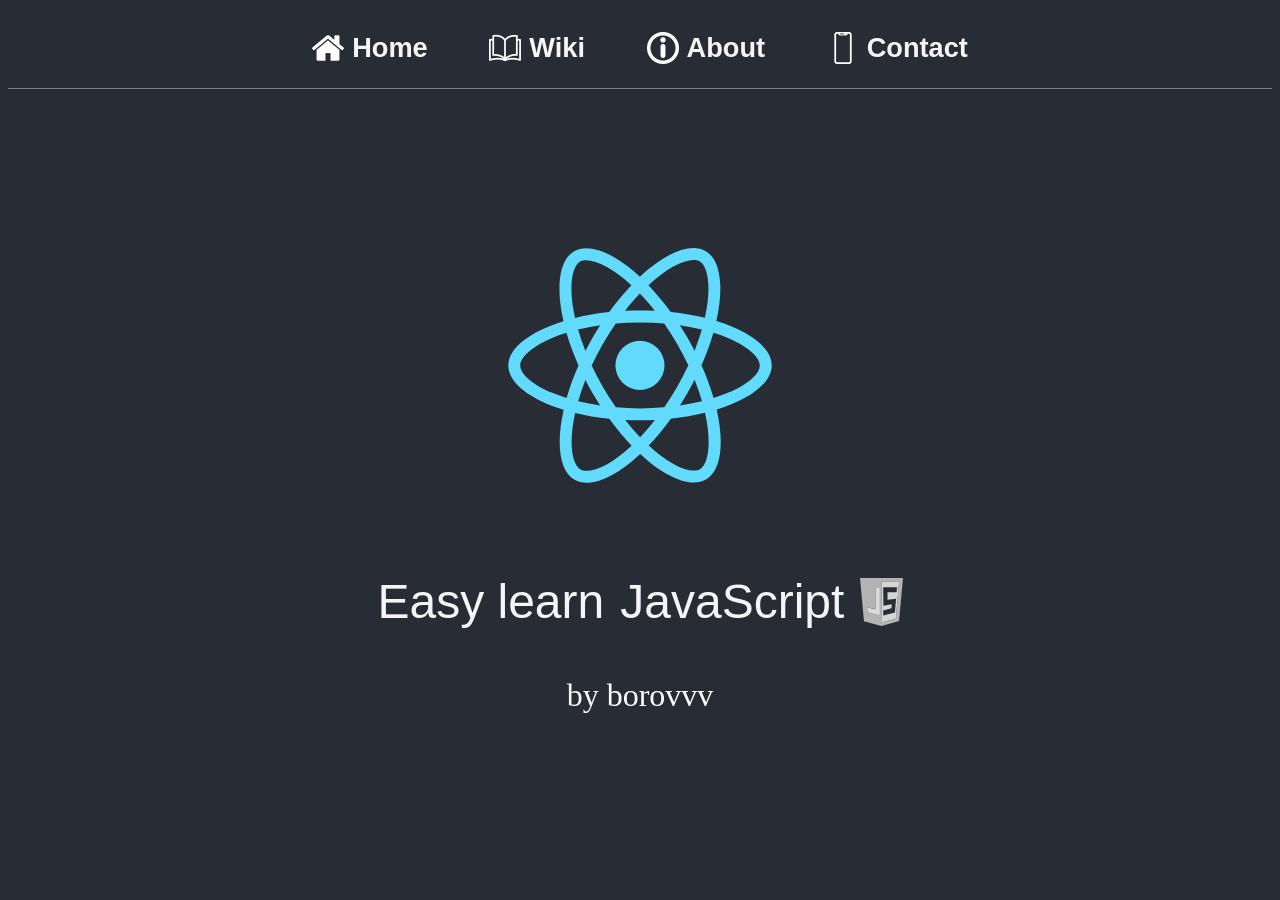
<file: index.html>
<!DOCTYPE html>
<html lang="en">

<head>
    <meta charset="UTF-8">
    <meta name="viewport" content="width=device-width, initial-scale=1.0">
    <title>Document</title>
    <link rel="stylesheet" href="css.css">
</head>

<body>
    <header>
        <a href="index.html" class="headerButton">
            <img src="assets/home.png" alt="" class="headerIcon"> Home
        </a>
        <a href="wiki.html" class="headerButton">
            <img src="assets/book.png" alt="" class="headerIcon"> Wiki
        </a>
        <a href="about.html" class="headerButton">
            <img src="assets/info.png" alt="" class="headerIcon"> About
        </a>
        <a href="contact.html" class="headerButton">
            <img src="assets/phone.png" alt="" class="headerIcon"> Contact
        </a>
    </header>
    <div class="title">
        <img src="assets/logo.svg" alt="" class="logoimg"
            onclick="document.getElementById('js').classList.toggle('easter')">
        <div class="name">Easy learn <div id="js">JavaScript</div> 
            <img class="jsIcon" src="assets/js.svg" alt="">
        </div>
        <div class="author">by <a href="https://github.com/borovvv" class="nick">borovvv</a></div>
    </div>
</body>

</html>
</file>
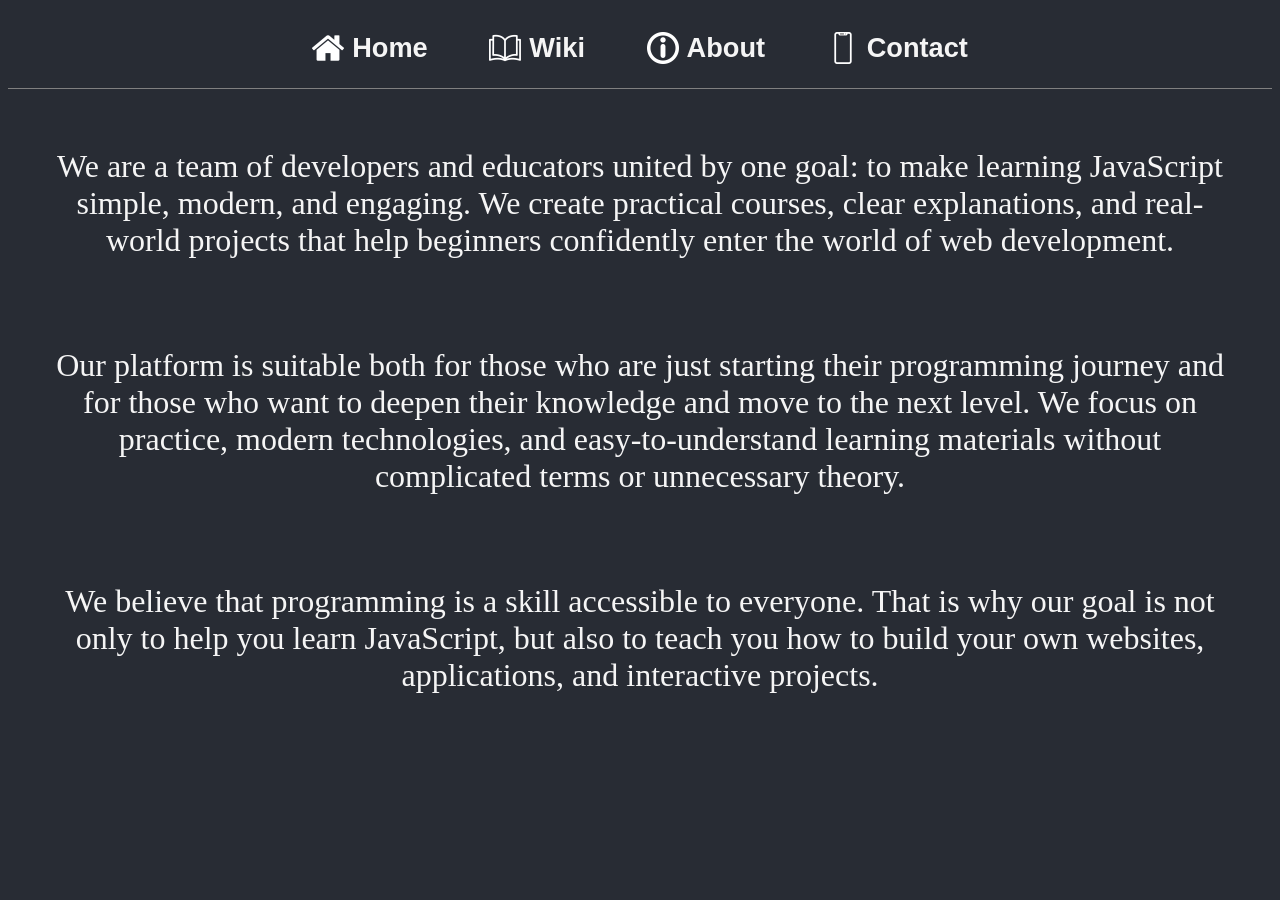
<file: about.html>
<!DOCTYPE html>
<html lang="en">
<head>
    <meta charset="UTF-8">
    <meta name="viewport" content="width=device-width, initial-scale=1.0">
    <title>Document</title>
    <link rel="stylesheet" href="css.css">
</head>
<body>
    <header>
        <a href="index.html" class="headerButton">
            <img src="assets/home.png" alt="" class="headerIcon"> Home
        </a>
        <a href="wiki.html" class="headerButton">
            <img src="assets/book.png" alt="" class="headerIcon"> Wiki
        </a>
        <a href="about.html" class="headerButton">
            <img src="assets/info.png" alt="" class="headerIcon"> About
        </a>
        <a href="contact.html" class="headerButton">
            <img src="assets/phone.png" alt="" class="headerIcon"> Contact
        </a>
    </header>
    <div class="about">
        <p> We are a team of developers and educators united by one goal: to make learning JavaScript simple, modern, and engaging. We create practical courses, clear explanations, and real-world projects that help beginners confidently enter the world of web development. </p>

        <p> Our platform is suitable both for those who are just starting their programming journey and for those who want to deepen their knowledge and move to the next level. We focus on practice, modern technologies, and easy-to-understand learning materials without complicated terms or unnecessary theory. </p>

        <p> We believe that programming is a skill accessible to everyone. That is why our goal is not only to help you learn JavaScript, but also to teach you how to build your own websites, applications, and interactive projects. </p>
    </div>
</body>
</html>
</file>
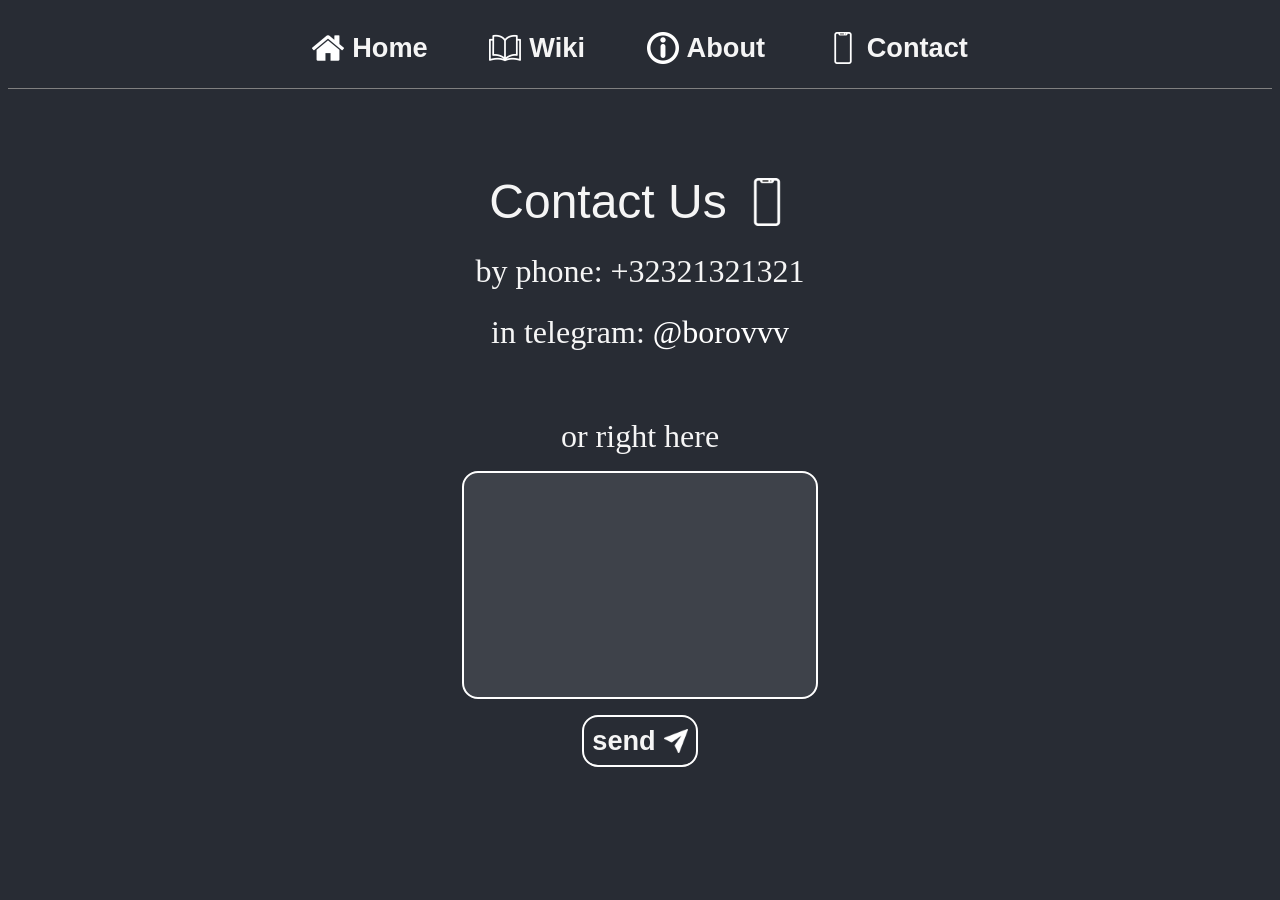
<file: contact.html>
<!DOCTYPE html>
<html lang="en">

<head>
    <meta charset="UTF-8">
    <meta name="viewport" content="width=device-width, initial-scale=1.0">
    <title>Document</title>
    <link rel="stylesheet" href="css.css">
</head>

<body>
    <header>
        <a href="index.html" class="headerButton">
            <img src="assets/home.png" alt="" class="headerIcon"> Home
        </a>
        <a href="wiki.html" class="headerButton">
            <img src="assets/book.png" alt="" class="headerIcon"> Wiki
        </a>
        <a href="about.html" class="headerButton">
            <img src="assets/info.png" alt="" class="headerIcon"> About
        </a>
        <a href="contact.html" class="headerButton">
            <img src="assets/phone.png" alt="" class="headerIcon"> Contact
        </a>
    </header>
    <div class="contact">
        <div class="name">Contact Us <img class="phoneIcon" src="assets/phone.png" alt=""></div>
        <div class="contact-label">by phone: +32321321321</div>
        <div class="contact-label">in telegram: <a href="https://t.me/borovvv" class="nick">@borovvv</a></div>
        <div class="contact-text">
            <div class="contact-area">or right here</div>
            <textarea name="" id="text"></textarea>
            <div class="sendButton" id="sendButton" onclick="
            let btn = document.getElementById('sendButton');
            let area = document.getElementById('text');
            let text = area.value;
            let error = 'Fill this area!';
            if (!btn.classList.contains('success')) {
                if(text && text != error) {
                   btn.classList.remove('fail');
                   btn.classList.add('success');
                   console.log(text);   
                } else {
                    btn.classList.toggle('fail');
                    if (text != error) {
                        let i = 0;
                        function typewriterAnim () {
                            if (i < error.length) {
                                area.value = area.value + error[i];
                                i++;
                                setTimeout(typewriterAnim, 10);
                            }
                        }

                        typewriterAnim();
                    }
                }
            }
            ">send <img class="sendIcon" src="assets/send.png" alt=""></div>
        </div>
    </div>
</body>

</html>
</file>
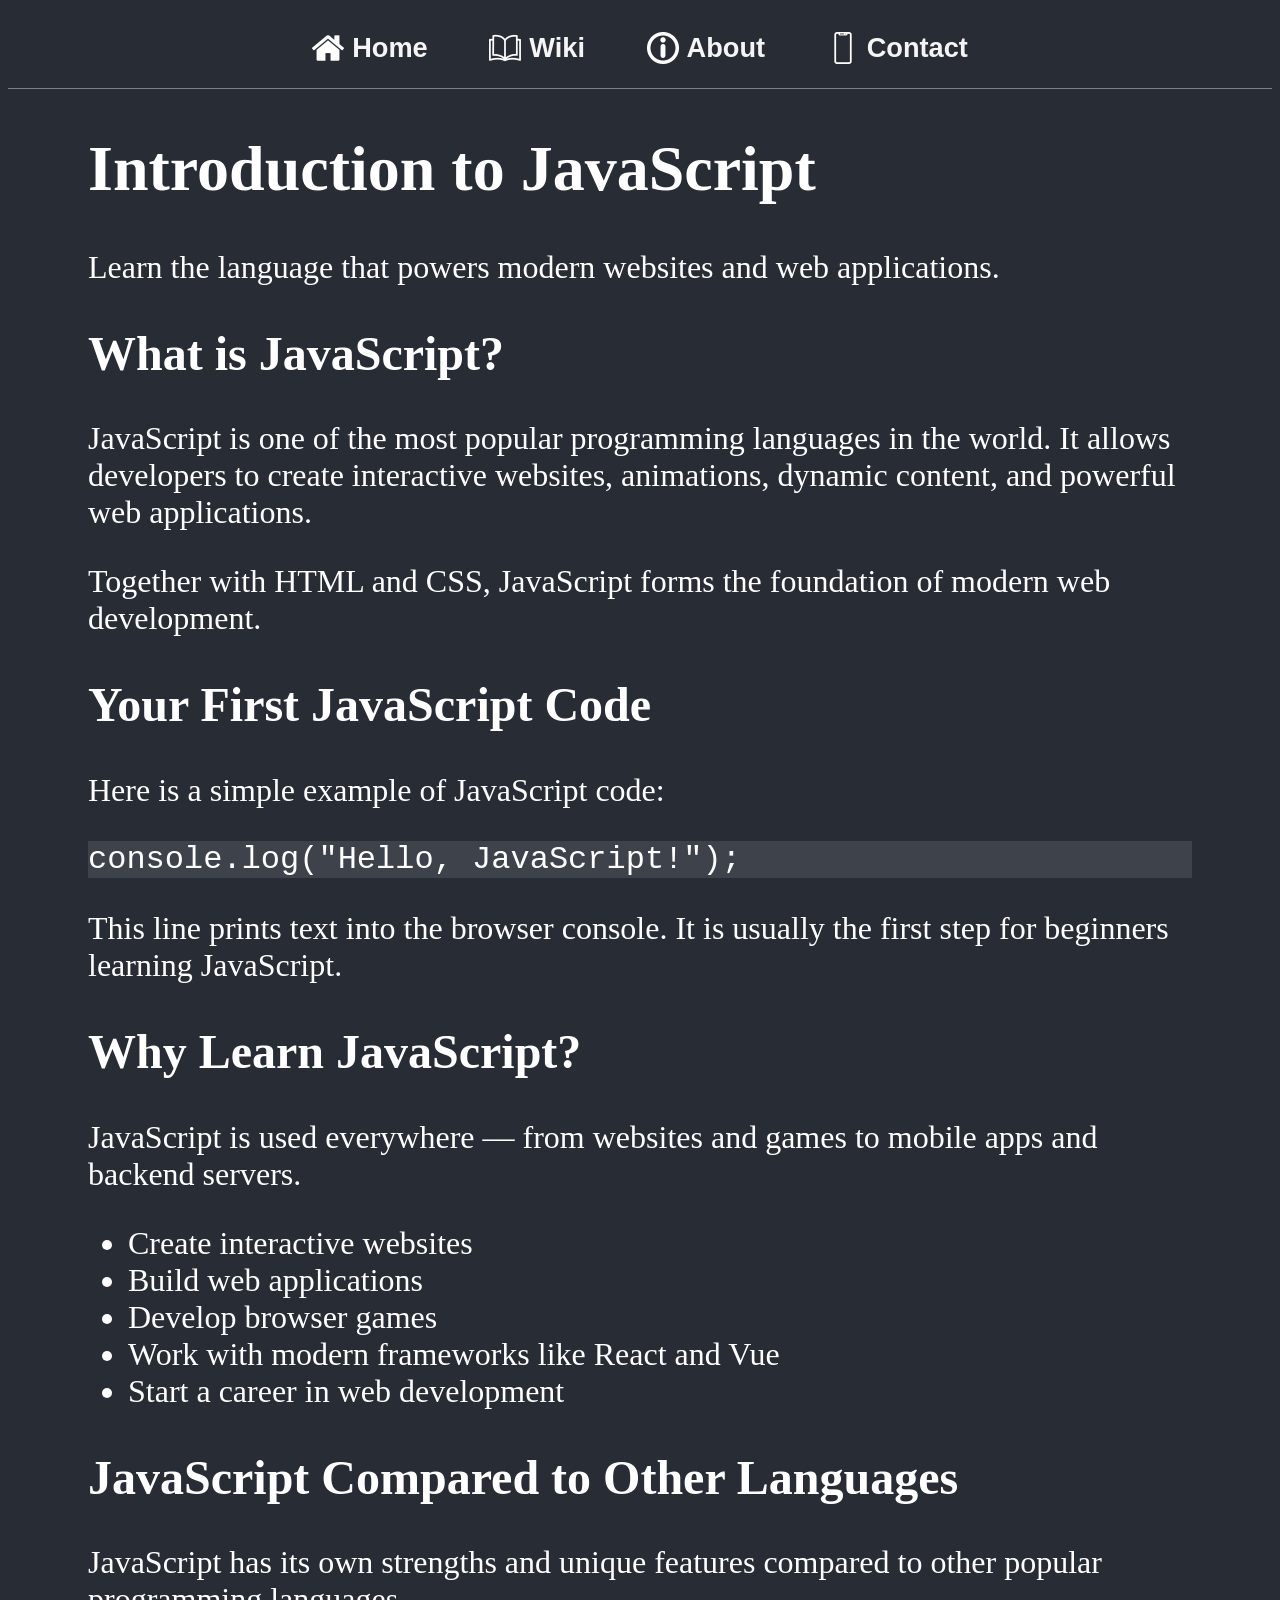
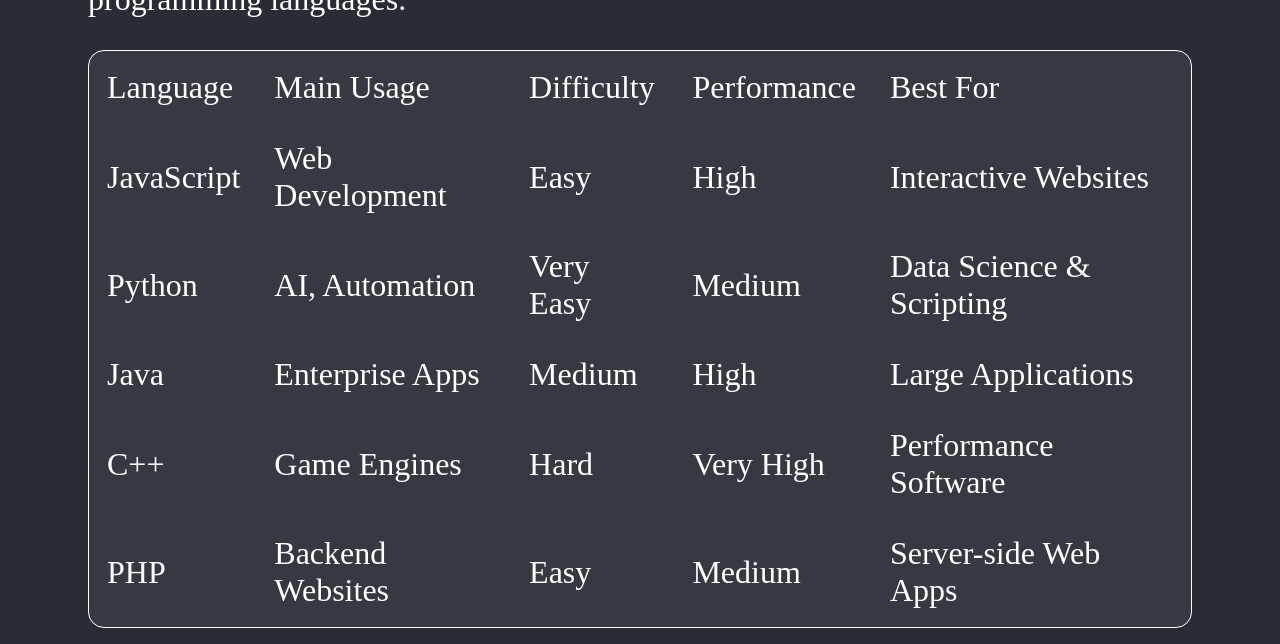
<file: introduction.html>
<!DOCTYPE html>
<html lang="en">

<head>
    <meta charset="UTF-8">
    <meta name="viewport" content="width=device-width, initial-scale=1.0">
    <title>Document</title>
    <link rel="stylesheet" href="css.css">
</head>

<body>
    <header>
        <a href="index.html" class="headerButton">
            <img src="assets/home.png" alt="" class="headerIcon"> Home
        </a>
        <a href="wiki.html" class="headerButton">
            <img src="assets/book.png" alt="" class="headerIcon"> Wiki
        </a>
        <a href="about.html" class="headerButton">
            <img src="assets/info.png" alt="" class="headerIcon"> About
        </a>
        <a href="contact.html" class="headerButton">
            <img src="assets/phone.png" alt="" class="headerIcon"> Contact
        </a>
    </header>

    <div class="introduction">

        <h1>Introduction to JavaScript</h1>
        <p>
            Learn the language that powers modern websites and web applications.
        </p>

        <h2>What is JavaScript?</h2>
        <p>
            JavaScript is one of the most popular programming languages in the world.
            It allows developers to create interactive websites, animations,
            dynamic content, and powerful web applications.
        </p>

        <p>
            Together with HTML and CSS, JavaScript forms the foundation of modern web development.
        </p>

        <h2>Your First JavaScript Code</h2>

        <p>
            Here is a simple example of JavaScript code:
        </p>

        <div class="code">
            console.log("Hello, JavaScript!");
        </div>

        <p>
            This line prints text into the browser console.
            It is usually the first step for beginners learning JavaScript.
        </p>

        <h2>Why Learn JavaScript?</h2>

        <p>
            JavaScript is used everywhere — from websites and games
            to mobile apps and backend servers.
        </p>

        <ul>
            <li>Create interactive websites</li>
            <li>Build web applications</li>
            <li>Develop browser games</li>
            <li>Work with modern frameworks like React and Vue</li>
            <li>Start a career in web development</li>
        </ul>

        <h2>JavaScript Compared to Other Languages</h2>

        <p>
            JavaScript has its own strengths and unique features compared to other popular programming languages.
        </p>
        <div>
            <table class="compare-table">

                <thead>
                    <tr>
                        <td>Language</th>
                        <td>Main Usage</th>
                        <td>Difficulty</th>
                        <td>Performance</th>
                        <td>Best For</th>
                    </tr>
                </thead>

                <tbody>
                    <tr>
                        <td>JavaScript</td>
                        <td>Web Development</td>
                        <td>Easy</td>
                        <td>High</td>
                        <td>Interactive Websites</td>
                    </tr>

                    <tr>
                        <td>Python</td>
                        <td>AI, Automation</td>
                        <td>Very Easy</td>
                        <td>Medium</td>
                        <td>Data Science & Scripting</td>
                    </tr>

                    <tr>
                        <td>Java</td>
                        <td>Enterprise Apps</td>
                        <td>Medium</td>
                        <td>High</td>
                        <td>Large Applications</td>
                    </tr>

                    <tr>
                        <td>C++</td>
                        <td>Game Engines</td>
                        <td>Hard</td>
                        <td>Very High</td>
                        <td>Performance Software</td>
                    </tr>

                    <tr>
                        <td>PHP</td>
                        <td>Backend Websites</td>
                        <td>Easy</td>
                        <td>Medium</td>
                        <td>Server-side Web Apps</td>
                    </tr>
                </tbody>

            </table>
        </div>
    </div>
</body>

</html>
</file>
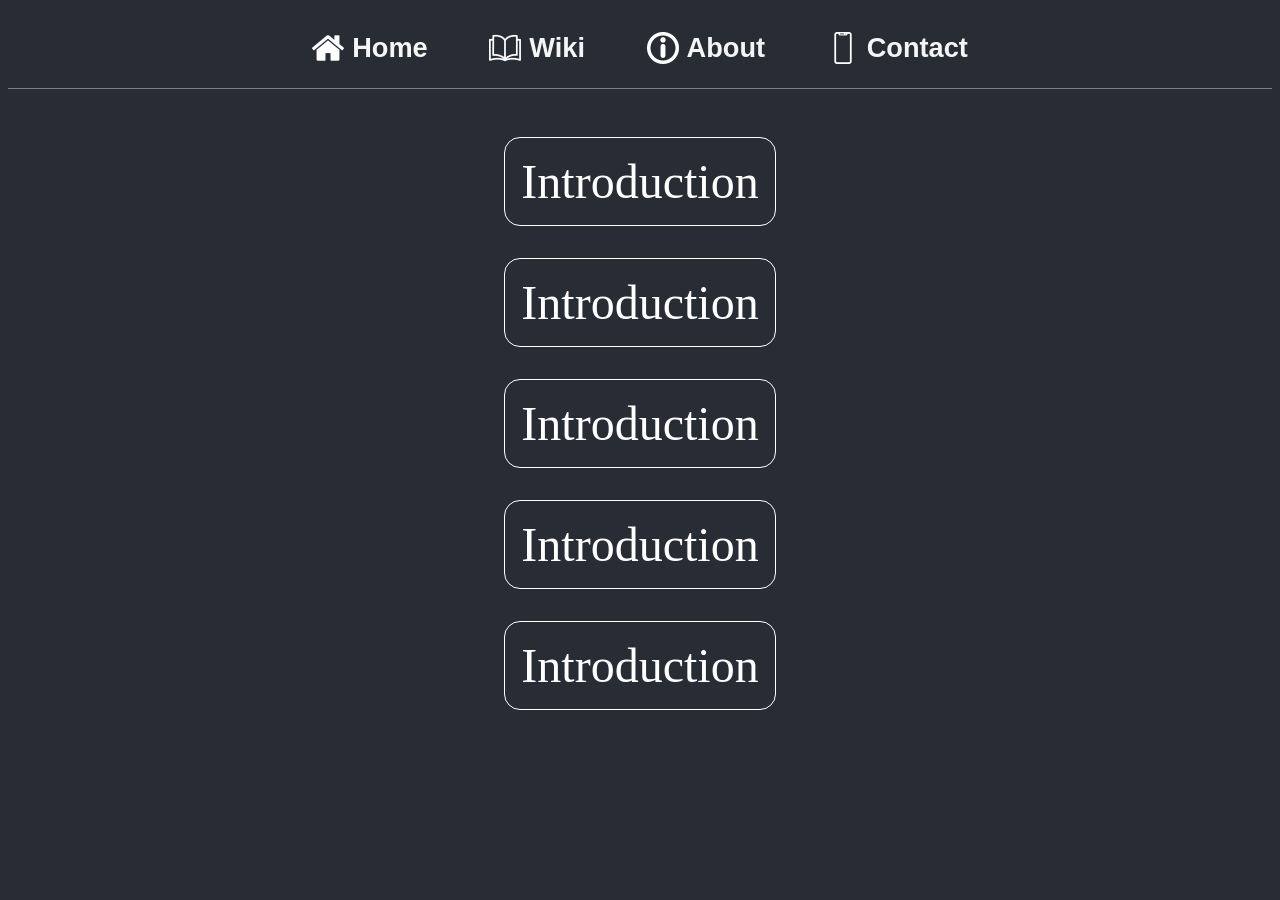
<file: wiki.html>
<!DOCTYPE html>
<html lang="en">
<head>
    <meta charset="UTF-8">
    <meta name="viewport" content="width=device-width, initial-scale=1.0">
    <title>Document</title>
    <link rel="stylesheet" href="css.css">
</head>
<body>
    <header>
        <a href="index.html" class="headerButton">
            <img src="assets/home.png" alt="" class="headerIcon"> Home
        </a>
        <a href="wiki.html" class="headerButton">
            <img src="assets/book.png" alt="" class="headerIcon"> Wiki
        </a>
        <a href="about.html" class="headerButton">
            <img src="assets/info.png" alt="" class="headerIcon"> About
        </a>
        <a href="contact.html" class="headerButton">
            <img src="assets/phone.png" alt="" class="headerIcon"> Contact
        </a>
    </header>
    <div class="guides">
        <a class="guide" href="introduction.html">Introduction</a>
        <a class="guide" href="introduction.html">Introduction</a>
        <a class="guide" href="introduction.html">Introduction</a>
        <a class="guide" href="introduction.html">Introduction</a>
        <a class="guide" href="introduction.html">Introduction</a>
    </div>
</body>
</html>
</file>
<file: css.css>
body {
    background-color: #282c34;
}

header {
    display: flex;
    justify-content: center;
    align-items: center;
    padding: 1rem;
    gap: 5%;
    height: 3rem;
    border-bottom: gray 1px solid;
}

.headerButton {
    display: flex;
    align-items: center;
    gap: 0.5rem;
    font-size: 1.7rem;
    font-weight: bold;
    font-family: Arial, Helvetica, sans-serif;
    color: whitesmoke;
    text-decoration: none;
    transition: 0.3s;
}

.headerIcon {
    height: 2rem;
    filter: invert();
}

.jsIcon {
    height: 3rem;
    filter: grayscale();
    transition: 0.3s;
}

.jsIcon:hover {
    transform: scale(1.5);
    filter: none;
}

.phoneIcon {
    height: 3rem;
    filter: invert();
    transition: 0.3s;
}

.headerButton:hover {
    transform: scale(1.1);
}

.title {
    display: flex;
    flex-direction: column;
    align-items: center;
    justify-content: center;
    gap: 3rem;
    padding: 0.7rem;
    min-height: 80vh;
    color: whitesmoke;
}

.name {
    font-family: 'Segoe UI', Tahoma, Geneva, Verdana, sans-serif;
    font-size: 3rem;
    display: flex;
    gap: 1rem;
    align-items: center;
}

#js.easter {
    visibility: hidden;
}

.author {
    font-size: 2rem;
}

.nick {
    display: inline-block;
    font-size: 2rem;
    color: white;
    text-decoration: none;
}

.nick:hover {
    animation: rotation2Anim infinite 2s cubic-bezier(0.075, 0.82, 0.165, 1);
}

.logoimg {
    animation: rotationAnim infinite 5s cubic-bezier(0.785, 0.135, 0.15, 0.86);
    height: 20rem;
}

.guides {
    display: flex;
    flex-direction: column;
    align-items: center;
    justify-content: center;
    margin: 2rem;
}

.guide {
    color: white;
    font-size: 3rem;
    margin: 1rem;
    padding: 1rem;
    border: white 1px solid;
    border-radius: 1rem;
    cursor: pointer;
    transition: 0.3s;
    text-decoration: none;
}

.guide:hover {
    transform: scale(1.2);
    background-color: #3e424a;
}

.contact {
    margin-top: 1rem;
    display: flex;
    flex-direction: column;
    align-items: center;
    justify-content: center;
    gap: 1.5rem;
    padding: 0.7rem;
    min-height: 80vh;
    color: whitesmoke;
}

.contact-label {
    font-size: 2rem;
}

.contact-area {
    margin-top: 2rem;
    font-size: 2rem;
}

textarea {
    background-color: #3e424a;
    border: 2px solid white;
    border-radius: 1rem;
    padding: 1rem;
    font-size: 1rem;
    height: 12rem;
    width: 20rem;
    color: white;
    resize: none;
}

.sendButton {
    display: flex;
    align-items: center;
    font-size: 1.7rem;
    font-weight: bold;
    font-family: Arial, Helvetica, sans-serif;
    color: whitesmoke;
    text-decoration: none;
    border: 2px solid white;
    border-radius: 1rem;
    padding: 0.5rem;
    transition: 0.3s;
    cursor: pointer;
}

.sendButton.success {
    cursor: default;
    background-color: green;
}

.sendButton.fail {
    background-color: red;
}

.sendButton.success:hover {
    transform: scale(1);
}

.sendButton:hover {
    transform: scale(1.1);
}

.contact-text {
    display: flex;
    flex-direction: column;
    align-items: center;
    justify-content: center;
    gap: 1rem;
    padding: 0.7rem;
    color: whitesmoke;
}

.sendIcon {
    height: 1.5rem;
    filter: invert();
    margin-left: 0.5rem;
    transition: 0.3s;

}

.about {
    margin-top: 1rem;
    margin-inline: 2rem;
    display: flex;
    flex-direction: column;
    align-items: center;
    gap: 1.5rem;
    padding: 0.7rem;
    min-height: 80vh;
    color: whitesmoke;
    text-align: center;
    font-size: 2rem;
}

.introduction {
    color: white;
    font-size: 2rem;
    margin: 1rem;
    margin-inline: 5rem;
}

.code {
    font-family: 'Courier New', Courier, monospace;
    background-color: #3e424a;
}

.compare-table {
    width: 100%;
    border: white 1px solid;
    border-radius: 1rem;
    background-color: #353941;
}

.compare-table td {
    padding: 16px;
    text-align: left;
}

@keyframes rotationAnim {
    from {
        transform: rotate(0deg);
    }

    50% {
        transform: rotate(180deg) scale(0.8);
    }

    to {
        transform: rotate(360deg);
    }
}

@keyframes rotation2Anim {
    from {
        transform: rotate(0deg) scale(1.1);
    }

    50% {
        transform: rotate(10deg) scale(1.1);
    }

    to {
        transform: rotate(-10deg) scale(1.1);
    }
}
</file>
